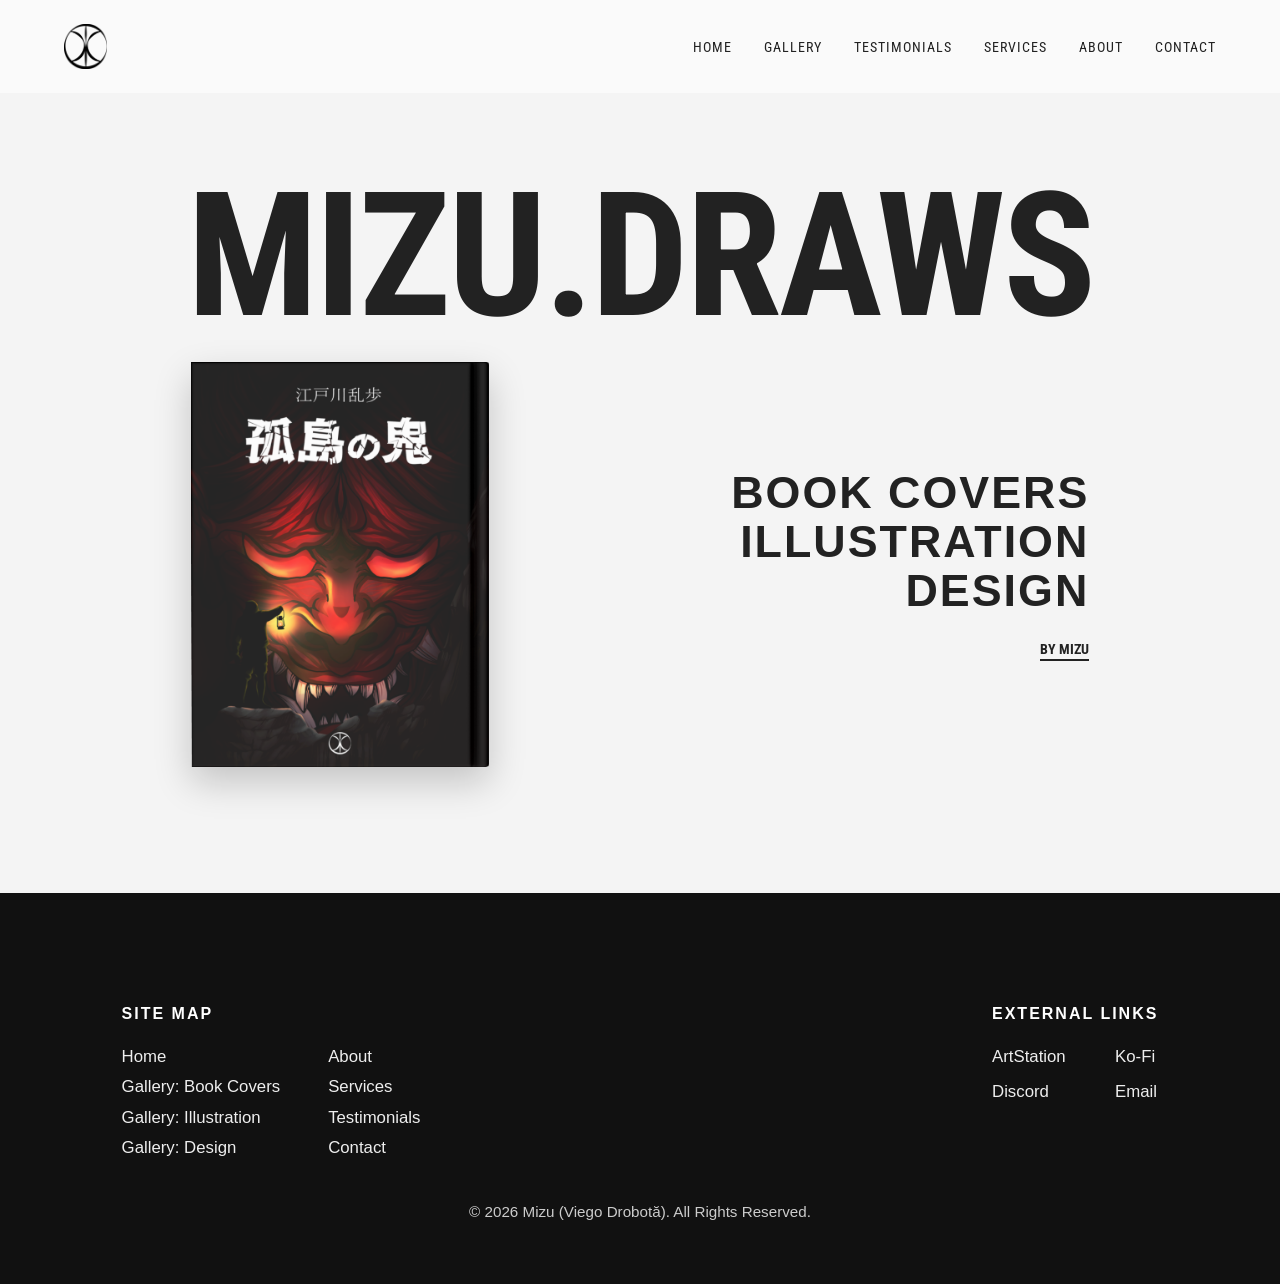
<file: index.html>
<!DOCTYPE html>
<html lang="en">
<head>
    <meta charset="UTF-8">
    <meta name="viewport" content="width=device-width, initial-scale=1.0">
    <title>My Portfolio | Home</title>
    <link rel="icon" type="image/png" href="images/favicon.png">
    
    <link rel="preload" href="https://fonts.googleapis.com/css2?family=Roboto+Condensed:wght@300;400;700&display=block" as="style">
    
    <link rel="preconnect" href="https://fonts.googleapis.com">
    <link rel="preconnect" href="https://fonts.gstatic.com" crossorigin>
    <link href="https://fonts.googleapis.com/css2?family=Roboto+Condensed:wght@300;400;700&display=block" rel="stylesheet">
    
    <link rel="stylesheet" href="style.css">
</head>
<body>
        <header>
        <div class="logo">
            <a href="index.html">
                <img src="images/logo.png" alt="Mizu Logo">
            </a>
        </div> 
        
        <div class="hamburger" id="hamburger">&#9776;</div>
        
        <nav>
            <ul id="nav-list">
                <li><a href="index.html">Home</a></li>
                
                <li class="dropdown desktop-only">
                    <a href="covers.html">Gallery</a>
                    <div class="dropdown-content">
                        <a href="covers.html">Book Covers</a>
                        <a href="illustration.html">Illustration</a>
                        <a href="design.html">Design</a>
                    </div>
                </li>

                <li class="mobile-only"><a href="covers.html">Gallery: Book Covers</a></li>
                <li class="mobile-only"><a href="illustration.html">Gallery: Illustration</a></li>
                <li class="mobile-only"><a href="design.html">Gallery: Design</a></li>
                
                <li><a href="testimonials.html">Testimonials</a></li>
                <li><a href="services.html">Services</a></li>
                <li><a href="about.html">About</a></li>
                <li><a href="contact.html">Contact</a></li>
            </ul>
        </nav>
    </header>

   <section class="editorial-hero">
        <h1 class="massive-title">MIZU.DRAWS</h1>
        
        <div class="hero-split">
            <div class="hero-image">
                <div class="book-container" id="book-toggle">
                    
                    <div class="book-inside">
                        <ul>
                            <li><a href="index.html">Home</a></li>
                            <li><a href="covers.html">Gallery</a></li>
                            <li><a href="testimonials.html">Testimonials</a></li>
                            <li><a href="services.html">Services</a></li>
                            <li><a href="about.html">About</a></li>
                            <li><a href="contact.html">Contact</a></li>
                        </ul>
                    </div>

                    <div class="book-cover">
                        <div class="cover-front">
                            <img src="images/home-cover.png" alt="Featured Book Cover Design">
                        </div>
                        
                        <div class="cover-back"></div>
                    </div>
                    
                </div>
            </div>
            
         <div class="hero-text">
                <h2>
                    <a href="covers.html" class="hero-cat-link">BOOK COVERS</a><br>
                    <a href="illustration.html" class="hero-cat-link">ILLUSTRATION</a><br>
                    <a href="design.html" class="hero-cat-link">DESIGN</a>
                </h2>
                
                <a href="about.html" class="hero-author-link">by MIZU</a>
            </div>
        </div>
    </section>

   <footer style="background-color: #111; color: #fff; font-family: 'Roboto Condensed', sans-serif;">
        
        <div class="footer-content" style="display: flex; justify-content: space-between; gap: 4rem; flex-wrap: wrap; padding: 3rem 5% 1rem; max-width: 1200px; margin: 0 auto; text-align: left;">
            
            <div class="footer-column">
                <h4 style="text-transform: uppercase; letter-spacing: 2px; margin-bottom: 1.2rem; font-weight: 700; color: #fff;">Site Map</h4>
                
                <ul style="list-style: none; padding: 0; margin: 0; line-height: 1.8; display: block; column-count: 2; column-gap: 3rem; font-weight: 400; font-size: 1.05rem;">
                    <li style="break-inside: avoid;"><a href="index.html" style="text-decoration: none; color: #eee; transition: color 0.3s;">Home</a></li>
                    
                    <li style="break-inside: avoid;"><a href="covers.html" style="text-decoration: none; color: #eee; transition: color 0.3s;">Gallery: Book Covers</a></li>
                    <li style="break-inside: avoid;"><a href="illustration.html" style="text-decoration: none; color: #eee; transition: color 0.3s;">Gallery: Illustration</a></li>
                    <li style="break-inside: avoid;"><a href="design.html" style="text-decoration: none; color: #eee; transition: color 0.3s;">Gallery: Design</a></li>
                    
                    <li style="break-inside: avoid;"><a href="about.html" style="text-decoration: none; color: #eee; transition: color 0.3s;">About</a></li>
                    <li style="break-inside: avoid;"><a href="services.html" style="text-decoration: none; color: #eee; transition: color 0.3s;">Services</a></li>
                    <li style="break-inside: avoid;"><a href="testimonials.html" style="text-decoration: none; color: #eee; transition: color 0.3s;">Testimonials</a></li>
                    <li style="break-inside: avoid;"><a href="contact.html" style="text-decoration: none; color: #eee; transition: color 0.3s;">Contact</a></li>
                </ul>
            </div>

            <div class="footer-column">
                <h4 style="text-transform: uppercase; letter-spacing: 2px; margin-bottom: 1.2rem; font-weight: 700; color: #fff;">External Links</h4>
                
                <ul style="list-style: none; padding: 0; margin: 0; line-height: 1.8; display: grid; grid-template-columns: auto auto; gap: 0.3rem 3rem; font-weight: 400; font-size: 1.05rem;">
                    <li><a href="https://www.artstation.com/mizudraws" target="_blank" rel="noopener noreferrer" style="text-decoration: none; color: #eee; transition: color 0.3s;">ArtStation</a></li>
                    <li><a href="https://ko-fi.com/mizudraws" target="_blank" rel="noopener noreferrer" style="text-decoration: none; color: #eee; transition: color 0.3s;">Ko-Fi</a></li>
                    <li><a href="https://discord.com/users/1069408001800278076" target="_blank" rel="noopener noreferrer" style="text-decoration: none; color: #eee; transition: color 0.3s;">Discord</a></li>
                    <li><a href="mailto:viegodrbt@gmail.com" style="text-decoration: none; color: #eee; transition: color 0.3s;">Email</a></li>
                </ul>
            </div>

        </div>

        <div class="footer-bottom" style="text-align: center; padding: 1.5rem 5% 2rem; font-size: 0.95rem; color: #ccc;">
            &copy; 2026 Mizu (Viego Drobotă). All Rights Reserved.
        </div>
    </footer>
<script>
        const book = document.getElementById('book-toggle');
        book.addEventListener('click', function() {
            // Toggles the "open" class on and off every time it is clicked
            book.classList.toggle('open');
        });
    </script>
    <script>
    // Mobile Hamburger Menu Logic
    const hamburger = document.getElementById('hamburger');
    const navList = document.getElementById('nav-list');
    
    if (hamburger && navList) {
        hamburger.addEventListener('click', () => {
            navList.classList.toggle('active');
        });
    }
</script>

</body>
</html>
</file>
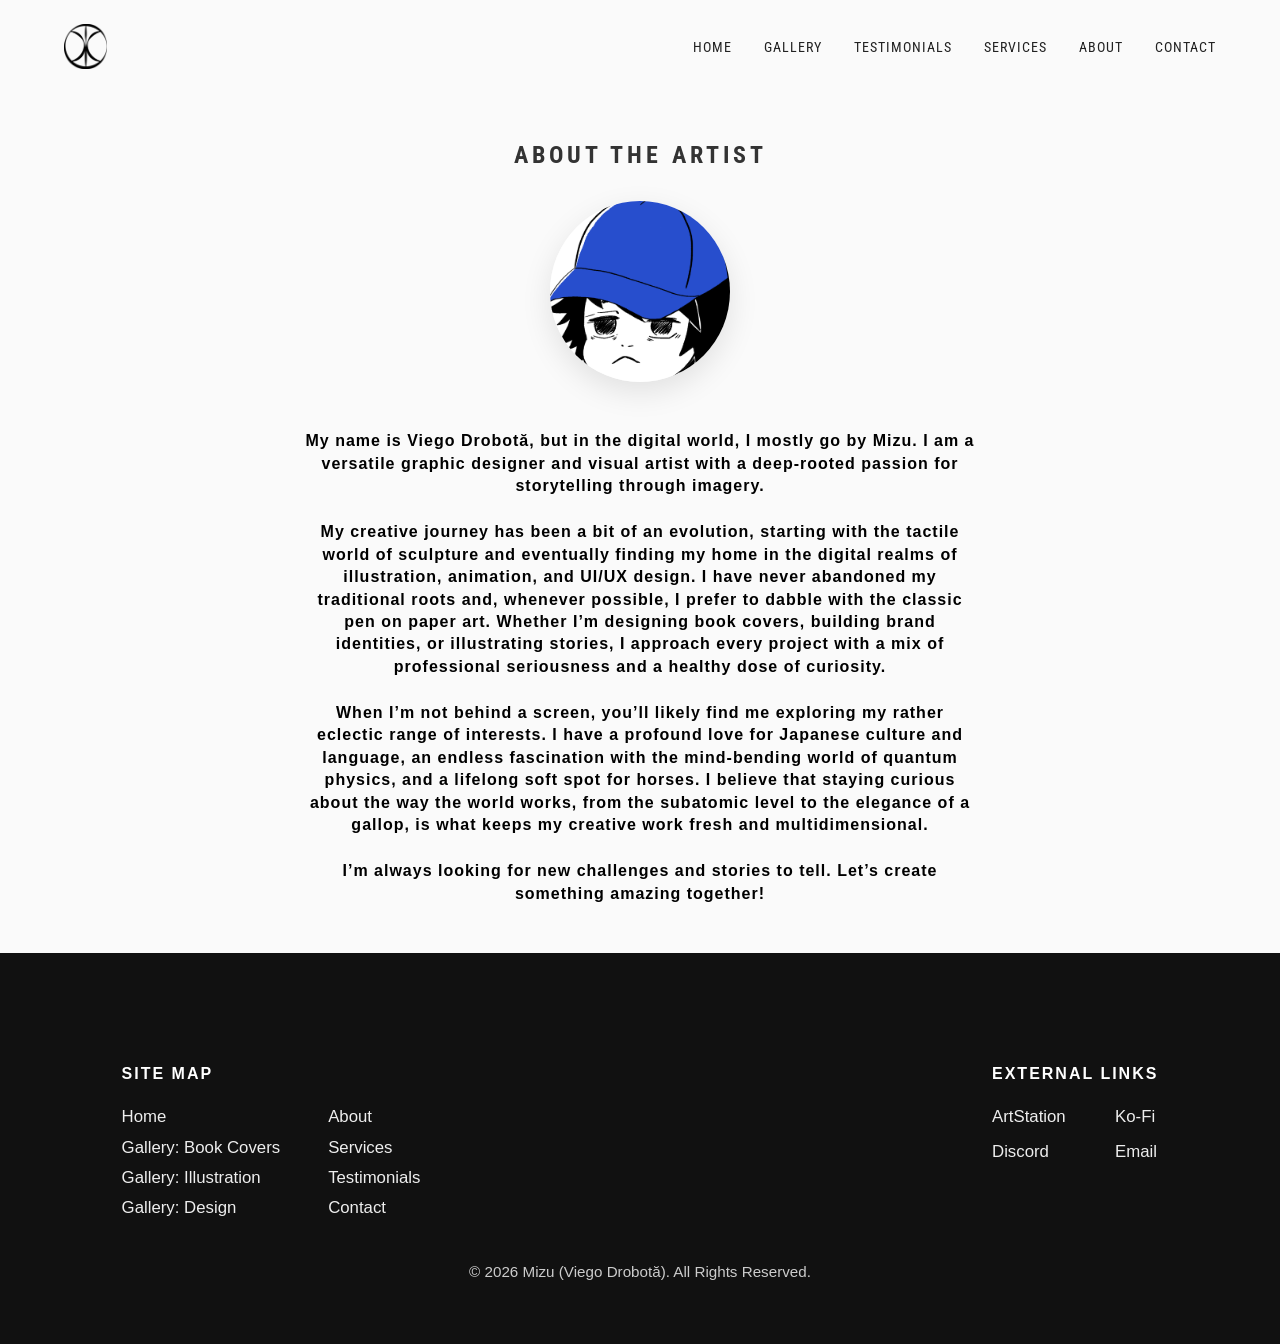
<file: about.html>
<!DOCTYPE html>
<html lang="en">
<head>
    <meta charset="UTF-8">
    <meta name="viewport" content="width=device-width, initial-scale=1.0">
    <title>My Portfolio | About</title>
    <link rel="icon" type="image/png" href="images/favicon.png">
    
    <link rel="preload" href="https://fonts.googleapis.com/css2?family=Roboto+Condensed:wght@300;400;700&display=block" as="style">
    
    <link rel="preconnect" href="https://fonts.googleapis.com">
    <link rel="preconnect" href="https://fonts.gstatic.com" crossorigin>
    <link href="https://fonts.googleapis.com/css2?family=Roboto+Condensed:wght@300;400;700&display=block" rel="stylesheet">
    
    <link rel="stylesheet" href="style.css">
</head>
<body>
    <header>
        <div class="logo">
            <a href="index.html">
                <img src="images/logo.png" alt="Mizu Logo">
            </a>
        </div> 
        
        <div class="hamburger" id="hamburger">&#9776;</div>
        
        <nav>
            <ul id="nav-list">
                <li><a href="index.html">Home</a></li>
                
                <li class="dropdown desktop-only">
                    <a href="covers.html">Gallery</a>
                    <div class="dropdown-content">
                        <a href="covers.html">Book Covers</a>
                        <a href="illustration.html">Illustration</a>
                        <a href="design.html">Design</a>
                    </div>
                </li>

                <li class="mobile-only"><a href="covers.html">Gallery: Book Covers</a></li>
                <li class="mobile-only"><a href="illustration.html">Gallery: Illustration</a></li>
                <li class="mobile-only"><a href="design.html">Gallery: Design</a></li>
                
                <li><a href="testimonials.html">Testimonials</a></li>
                <li><a href="services.html">Services</a></li>
                <li><a href="about.html">About</a></li>
                <li><a href="contact.html">Contact</a></li>
            </ul>
        </nav>
    </header>

<section class="page-content" style="max-width: 800px; margin: 0 auto; padding: 3rem 5%; text-align: center;">
        
        <h2 style="letter-spacing: 4px; margin-bottom: 2rem;">ABOUT THE ARTIST</h2>
        
        <img src="images/profile.png" alt="Viego Drobotă / Mizu" style="width: 180px; border-radius: 50%; margin-bottom: 3rem; box-shadow: 0 10px 30px rgba(0,0,0,0.1); display: block; margin-left: auto; margin-right: auto;">
        
        <div style="font-weight: 600; font-size: 1rem; line-height: 1.4; color: #000000; text-align: center; letter-spacing: 1px;">
            
            <p style="margin-bottom: 1.5rem;">
                My name is Viego Drobotă, but in the digital world, I mostly go by Mizu. I am a versatile graphic designer and visual artist with a deep-rooted passion for storytelling through imagery.
            </p>
            
            <p style="margin-bottom: 1.5rem;">
                My creative journey has been a bit of an evolution, starting with the tactile world of sculpture and eventually finding my home in the digital realms of illustration, animation, and UI/UX design. I have never abandoned my traditional roots and, whenever possible, I prefer to dabble with the classic pen on paper art. Whether I’m designing book covers, building brand identities, or illustrating stories, I approach every project with a mix of professional seriousness and a healthy dose of curiosity.
            </p>
            
            <p style="margin-bottom: 1.5rem;">
                When I’m not behind a screen, you’ll likely find me exploring my rather eclectic range of interests. I have a profound love for Japanese culture and language, an endless fascination with the mind-bending world of quantum physics, and a lifelong soft spot for horses. I believe that staying curious about the way the world works, from the subatomic level to the elegance of a gallop, is what keeps my creative work fresh and multidimensional.
            </p>
            
            <p style="margin-bottom: 0;">
                I’m always looking for new challenges and stories to tell. Let’s create something amazing together!
            </p>
            
        </div>
    </section>
    <footer style="background-color: #111; color: #fff; font-family: 'Roboto Condensed', sans-serif;">
        
        <div class="footer-content" style="display: flex; justify-content: space-between; gap: 4rem; flex-wrap: wrap; padding: 3rem 5% 1rem; max-width: 1200px; margin: 0 auto; text-align: left;">
            
            <div class="footer-column">
                <h4 style="text-transform: uppercase; letter-spacing: 2px; margin-bottom: 1.2rem; font-weight: 700; color: #fff;">Site Map</h4>
                
                <ul style="list-style: none; padding: 0; margin: 0; line-height: 1.8; display: block; column-count: 2; column-gap: 3rem; font-weight: 400; font-size: 1.05rem;">
                    <li style="break-inside: avoid;"><a href="index.html" style="text-decoration: none; color: #eee; transition: color 0.3s;">Home</a></li>
                    
                    <li style="break-inside: avoid;"><a href="covers.html" style="text-decoration: none; color: #eee; transition: color 0.3s;">Gallery: Book Covers</a></li>
                    <li style="break-inside: avoid;"><a href="illustration.html" style="text-decoration: none; color: #eee; transition: color 0.3s;">Gallery: Illustration</a></li>
                    <li style="break-inside: avoid;"><a href="design.html" style="text-decoration: none; color: #eee; transition: color 0.3s;">Gallery: Design</a></li>
                    
                    <li style="break-inside: avoid;"><a href="about.html" style="text-decoration: none; color: #eee; transition: color 0.3s;">About</a></li>
                    <li style="break-inside: avoid;"><a href="services.html" style="text-decoration: none; color: #eee; transition: color 0.3s;">Services</a></li>
                    <li style="break-inside: avoid;"><a href="testimonials.html" style="text-decoration: none; color: #eee; transition: color 0.3s;">Testimonials</a></li>
                    <li style="break-inside: avoid;"><a href="contact.html" style="text-decoration: none; color: #eee; transition: color 0.3s;">Contact</a></li>
                </ul>
            </div>

            <div class="footer-column">
                <h4 style="text-transform: uppercase; letter-spacing: 2px; margin-bottom: 1.2rem; font-weight: 700; color: #fff;">External Links</h4>
                
                <ul style="list-style: none; padding: 0; margin: 0; line-height: 1.8; display: grid; grid-template-columns: auto auto; gap: 0.3rem 3rem; font-weight: 400; font-size: 1.05rem;">
                    <li><a href="https://www.artstation.com/mizudraws" target="_blank" rel="noopener noreferrer" style="text-decoration: none; color: #eee; transition: color 0.3s;">ArtStation</a></li>
                    <li><a href="https://ko-fi.com/mizudraws" target="_blank" rel="noopener noreferrer" style="text-decoration: none; color: #eee; transition: color 0.3s;">Ko-Fi</a></li>
                    <li><a href="https://discord.com/users/1069408001800278076" target="_blank" rel="noopener noreferrer" style="text-decoration: none; color: #eee; transition: color 0.3s;">Discord</a></li>
                    <li><a href="mailto:viegodrbt@gmail.com" style="text-decoration: none; color: #eee; transition: color 0.3s;">Email</a></li>
                </ul>
            </div>

        </div>

        <div class="footer-bottom" style="text-align: center; padding: 1.5rem 5% 2rem; font-size: 0.95rem; color: #ccc;">
            &copy; 2026 Mizu (Viego Drobotă). All Rights Reserved.
        </div>
    </footer>
<script>
        const hamburger = document.getElementById('hamburger');
        const navList = document.getElementById('nav-list');
        if (hamburger && navList) {
            hamburger.addEventListener('click', () => {
                navList.classList.toggle('active');
            });
        }
    </script>
</body>
</html>
</file>
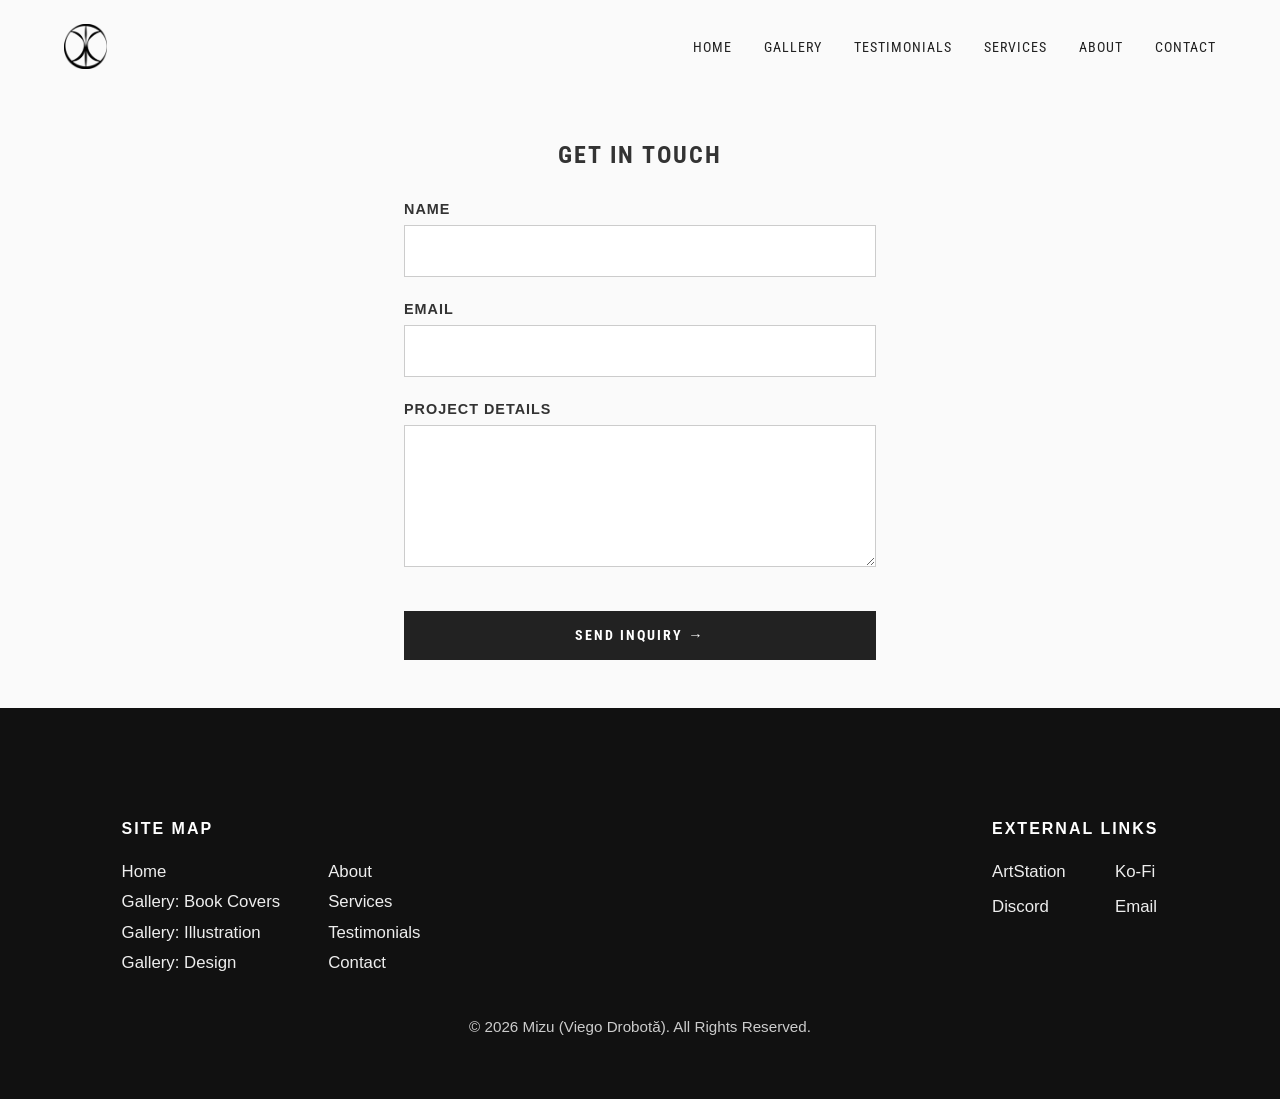
<file: contact.html>
<!DOCTYPE html>
<html lang="en">
<head>
    <meta charset="UTF-8">
    <meta name="viewport" content="width=device-width, initial-scale=1.0">
    <title>My Portfolio | Contact</title>
    <link rel="icon" type="image/png" href="images/favicon.png">
    
    <link rel="preload" href="https://fonts.googleapis.com/css2?family=Roboto+Condensed:wght@300;400;700&display=block" as="style">
    
    <link rel="preconnect" href="https://fonts.googleapis.com">
    <link rel="preconnect" href="https://fonts.gstatic.com" crossorigin>
    <link href="https://fonts.googleapis.com/css2?family=Roboto+Condensed:wght@300;400;700&display=block" rel="stylesheet">
    
    <link rel="stylesheet" href="style.css">
</head>
<body>
        <header>
        <div class="logo">
            <a href="index.html">
                <img src="images/logo.png" alt="Mizu Logo">
            </a>
        </div> 
        
        <div class="hamburger" id="hamburger">&#9776;</div>
        
        <nav>
            <ul id="nav-list">
                <li><a href="index.html">Home</a></li>
                
                <li class="dropdown desktop-only">
                    <a href="covers.html">Gallery</a>
                    <div class="dropdown-content">
                        <a href="covers.html">Book Covers</a>
                        <a href="illustration.html">Illustration</a>
                        <a href="design.html">Design</a>
                    </div>
                </li>

                <li class="mobile-only"><a href="covers.html">Gallery: Book Covers</a></li>
                <li class="mobile-only"><a href="illustration.html">Gallery: Illustration</a></li>
                <li class="mobile-only"><a href="design.html">Gallery: Design</a></li>
                
                <li><a href="testimonials.html">Testimonials</a></li>
                <li><a href="services.html">Services</a></li>
                <li><a href="about.html">About</a></li>
                <li><a href="contact.html">Contact</a></li>
            </ul>
        </nav>
    </header>

    <section class="page-content" style="max-width: 600px; margin: 0 auto; padding: 3rem 5%;">
        <h2 style="text-align: center; margin-bottom: 2rem; letter-spacing: 2px;">GET IN TOUCH</h2>
      <form action="https://formspree.io/f/xjgpnzwe" method="POST" style="display: flex; flex-direction: column; gap: 1.5rem;">
            
            <div>
                <label style="display: block; margin-bottom: 0.5rem; font-size: 0.9rem; text-transform: uppercase; letter-spacing: 1px; font-weight: 700;">Name</label>
                <input type="text" name="name" required style="width: 100%; padding: 1rem; border: 1px solid #ccc; font-family: inherit; font-weight: 700; font-size: 1rem; color: #111;">
            </div>
            
            <div>
                <label style="display: block; margin-bottom: 0.5rem; font-size: 0.9rem; text-transform: uppercase; letter-spacing: 1px; font-weight: 700;">Email</label>
                <input type="email" name="email" required style="width: 100%; padding: 1rem; border: 1px solid #ccc; font-family: inherit; font-weight: 700; font-size: 1rem; color: #111;">
            </div>
            
            <div>
                <label style="display: block; margin-bottom: 0.5rem; font-size: 0.9rem; text-transform: uppercase; letter-spacing: 1px; font-weight: 700;">Project Details</label>
                <textarea name="message" rows="6" required style="width: 100%; padding: 1rem; border: 1px solid #ccc; font-family: inherit; font-weight: 700; font-size: 1rem; color: #111; resize: vertical;"></textarea>
            </div>
            
            <button type="submit" class="btn" style="border: none; cursor: pointer; padding: 1rem; margin-top: 1rem;">Send Inquiry &rarr;</button>
        </form>
    </section>

    <footer style="background-color: #111; color: #fff; font-family: 'Roboto Condensed', sans-serif;">
        
        <div class="footer-content" style="display: flex; justify-content: space-between; gap: 4rem; flex-wrap: wrap; padding: 3rem 5% 1rem; max-width: 1200px; margin: 0 auto; text-align: left;">
            
            <div class="footer-column">
                <h4 style="text-transform: uppercase; letter-spacing: 2px; margin-bottom: 1.2rem; font-weight: 700; color: #fff;">Site Map</h4>
                
                <ul style="list-style: none; padding: 0; margin: 0; line-height: 1.8; display: block; column-count: 2; column-gap: 3rem; font-weight: 400; font-size: 1.05rem;">
                    <li style="break-inside: avoid;"><a href="index.html" style="text-decoration: none; color: #eee; transition: color 0.3s;">Home</a></li>
                    
                    <li style="break-inside: avoid;"><a href="covers.html" style="text-decoration: none; color: #eee; transition: color 0.3s;">Gallery: Book Covers</a></li>
                    <li style="break-inside: avoid;"><a href="illustration.html" style="text-decoration: none; color: #eee; transition: color 0.3s;">Gallery: Illustration</a></li>
                    <li style="break-inside: avoid;"><a href="design.html" style="text-decoration: none; color: #eee; transition: color 0.3s;">Gallery: Design</a></li>
                    
                    <li style="break-inside: avoid;"><a href="about.html" style="text-decoration: none; color: #eee; transition: color 0.3s;">About</a></li>
                    <li style="break-inside: avoid;"><a href="services.html" style="text-decoration: none; color: #eee; transition: color 0.3s;">Services</a></li>
                    <li style="break-inside: avoid;"><a href="testimonials.html" style="text-decoration: none; color: #eee; transition: color 0.3s;">Testimonials</a></li>
                    <li style="break-inside: avoid;"><a href="contact.html" style="text-decoration: none; color: #eee; transition: color 0.3s;">Contact</a></li>
                </ul>
            </div>

            <div class="footer-column">
                <h4 style="text-transform: uppercase; letter-spacing: 2px; margin-bottom: 1.2rem; font-weight: 700; color: #fff;">External Links</h4>
                
                <ul style="list-style: none; padding: 0; margin: 0; line-height: 1.8; display: grid; grid-template-columns: auto auto; gap: 0.3rem 3rem; font-weight: 400; font-size: 1.05rem;">
                    <li><a href="https://www.artstation.com/mizudraws" target="_blank" rel="noopener noreferrer" style="text-decoration: none; color: #eee; transition: color 0.3s;">ArtStation</a></li>
                    <li><a href="https://ko-fi.com/mizudraws" target="_blank" rel="noopener noreferrer" style="text-decoration: none; color: #eee; transition: color 0.3s;">Ko-Fi</a></li>
                    <li><a href="https://discord.com/users/1069408001800278076" target="_blank" rel="noopener noreferrer" style="text-decoration: none; color: #eee; transition: color 0.3s;">Discord</a></li>
                    <li><a href="mailto:viegodrbt@gmail.com" style="text-decoration: none; color: #eee; transition: color 0.3s;">Email</a></li>
                </ul>
            </div>

        </div>

        <div class="footer-bottom" style="text-align: center; padding: 1.5rem 5% 2rem; font-size: 0.95rem; color: #ccc;">
            &copy; 2026 Mizu (Viego Drobotă). All Rights Reserved.
        </div>
    </footer>
<script>
        const hamburger = document.getElementById('hamburger');
        const navList = document.getElementById('nav-list');
        if (hamburger && navList) {
            hamburger.addEventListener('click', () => {
                navList.classList.toggle('active');
            });
        }
    </script>
</body>
</html>
</file>
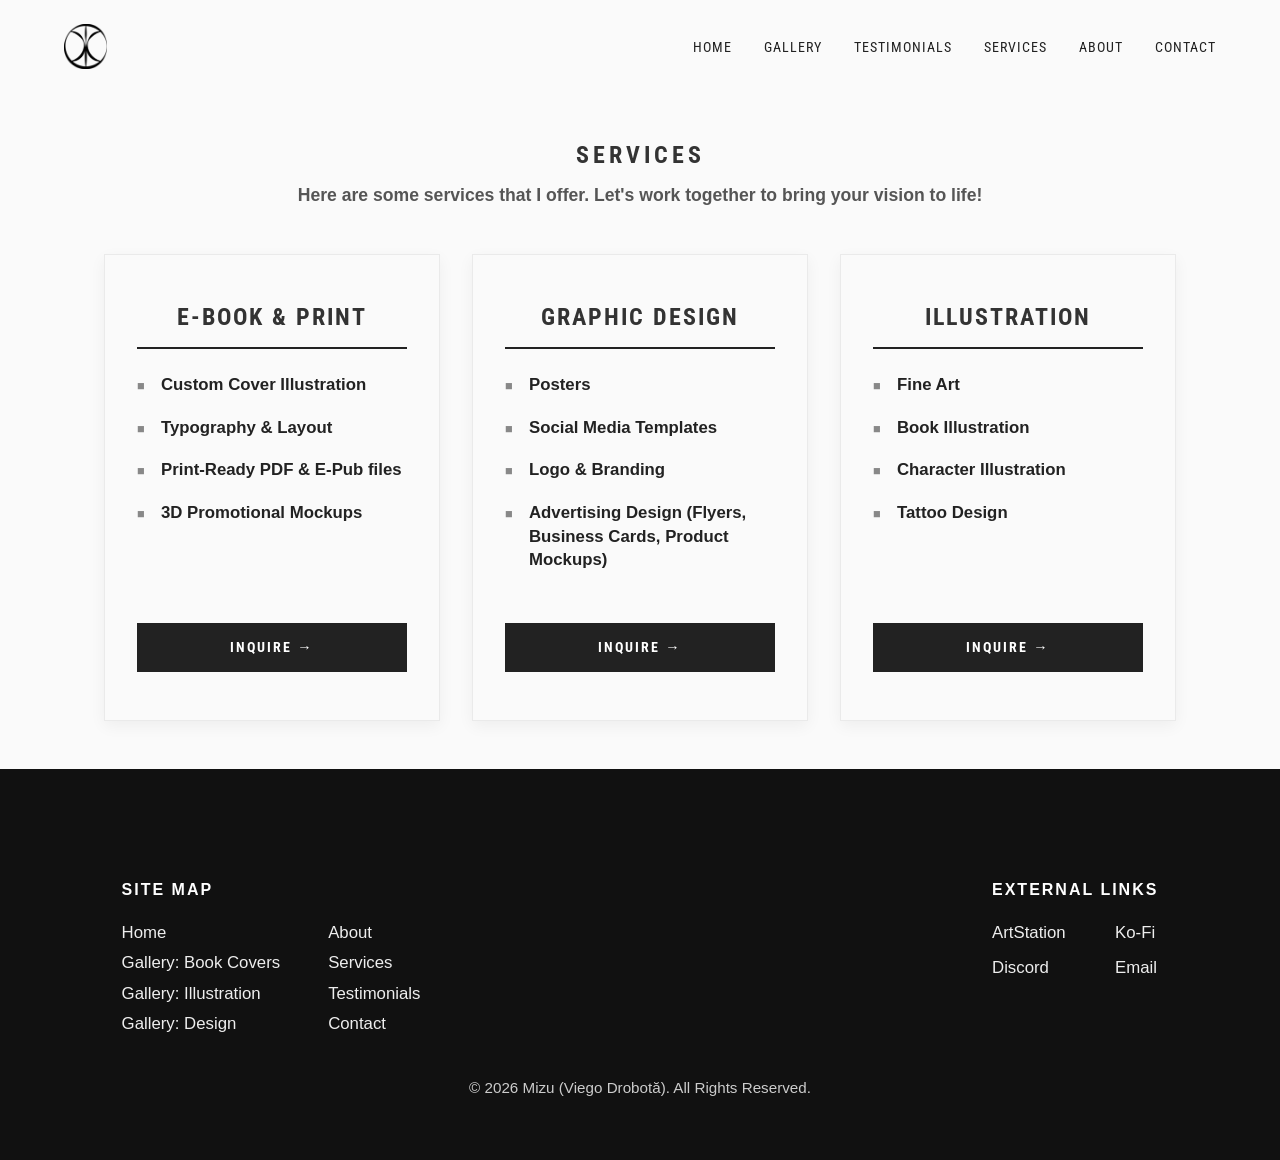
<file: services.html>
<!DOCTYPE html>
<html lang="en">
<head>
    <meta charset="UTF-8">
    <meta name="viewport" content="width=device-width, initial-scale=1.0">
    <title>My Portfolio | Services</title>
    <link rel="icon" type="image/png" href="images/favicon.png">
    
    <link rel="preload" href="https://fonts.googleapis.com/css2?family=Roboto+Condensed:wght@300;400;700&display=block" as="style">
    
    <link rel="preconnect" href="https://fonts.googleapis.com">
    <link rel="preconnect" href="https://fonts.gstatic.com" crossorigin>
    <link href="https://fonts.googleapis.com/css2?family=Roboto+Condensed:wght@300;400;700&display=block" rel="stylesheet">
    
    <link rel="stylesheet" href="style.css">
</head>
<body>
         <header>
        <div class="logo">
            <a href="index.html">
                <img src="images/logo.png" alt="Mizu Logo">
            </a>
        </div> 
        
        <div class="hamburger" id="hamburger">&#9776;</div>
        
        <nav>
            <ul id="nav-list">
                <li><a href="index.html">Home</a></li>
                
                <li class="dropdown desktop-only">
                    <a href="covers.html">Gallery</a>
                    <div class="dropdown-content">
                        <a href="covers.html">Book Covers</a>
                        <a href="illustration.html">Illustration</a>
                        <a href="design.html">Design</a>
                    </div>
                </li>

                <li class="mobile-only"><a href="covers.html">Gallery: Book Covers</a></li>
                <li class="mobile-only"><a href="illustration.html">Gallery: Illustration</a></li>
                <li class="mobile-only"><a href="design.html">Gallery: Design</a></li>
                
                <li><a href="testimonials.html">Testimonials</a></li>
                <li><a href="services.html">Services</a></li>
                <li><a href="about.html">About</a></li>
                <li><a href="contact.html">Contact</a></li>
            </ul>
        </nav>
    </header>

  <section class="page-content" style="max-width: 1200px; margin: 0 auto; padding: 3rem 5%; text-align: center;">
        
        <h2 style="letter-spacing: 4px; margin-bottom: 1rem; font-weight: 700;">SERVICES</h2>
        <p style="margin-bottom: 3rem; font-size: 1.1rem; color: #555; font-weight: 700;">Here are some services that I offer. Let's work together to bring your vision to life!</p>
        
        <div class="services-grid">
            
            <div class="service-card">
                <h3>E-BOOK & PRINT</h3>
                <ul>
                    <li>Custom Cover Illustration</li>
                    <li>Typography & Layout</li>
                    <li>Print-Ready PDF & E-Pub files</li>
                    <li>3D Promotional Mockups</li>
                </ul>
                <a href="contact.html" class="btn">Inquire &rarr;</a>
            </div>

            <div class="service-card">
                <h3>GRAPHIC DESIGN</h3>
                <ul>
                    <li>Posters</li>
                    <li>Social Media Templates</li>
                    <li>Logo & Branding</li>
                    <li>Advertising Design (Flyers, Business Cards, Product Mockups)</li>
                </ul>
                <a href="contact.html" class="btn">Inquire &rarr;</a>
            </div>

            <div class="service-card">
                <h3>ILLUSTRATION</h3>
                <ul>
                    <li>Fine Art</li>
                    <li>Book Illustration</li>
                    <li>Character Illustration</li>
                    <li>Tattoo Design</li>
                </ul>
                <a href="contact.html" class="btn">Inquire &rarr;</a>
            </div>

        </div>
    </section>

    <footer style="background-color: #111; color: #fff; font-family: 'Roboto Condensed', sans-serif;">
        
        <div class="footer-content" style="display: flex; justify-content: space-between; gap: 4rem; flex-wrap: wrap; padding: 3rem 5% 1rem; max-width: 1200px; margin: 0 auto; text-align: left;">
            
            <div class="footer-column">
                <h4 style="text-transform: uppercase; letter-spacing: 2px; margin-bottom: 1.2rem; font-weight: 700; color: #fff;">Site Map</h4>
                
                <ul style="list-style: none; padding: 0; margin: 0; line-height: 1.8; display: block; column-count: 2; column-gap: 3rem; font-weight: 400; font-size: 1.05rem;">
                    <li style="break-inside: avoid;"><a href="index.html" style="text-decoration: none; color: #eee; transition: color 0.3s;">Home</a></li>
                    
                    <li style="break-inside: avoid;"><a href="covers.html" style="text-decoration: none; color: #eee; transition: color 0.3s;">Gallery: Book Covers</a></li>
                    <li style="break-inside: avoid;"><a href="illustration.html" style="text-decoration: none; color: #eee; transition: color 0.3s;">Gallery: Illustration</a></li>
                    <li style="break-inside: avoid;"><a href="design.html" style="text-decoration: none; color: #eee; transition: color 0.3s;">Gallery: Design</a></li>
                    
                    <li style="break-inside: avoid;"><a href="about.html" style="text-decoration: none; color: #eee; transition: color 0.3s;">About</a></li>
                    <li style="break-inside: avoid;"><a href="services.html" style="text-decoration: none; color: #eee; transition: color 0.3s;">Services</a></li>
                    <li style="break-inside: avoid;"><a href="testimonials.html" style="text-decoration: none; color: #eee; transition: color 0.3s;">Testimonials</a></li>
                    <li style="break-inside: avoid;"><a href="contact.html" style="text-decoration: none; color: #eee; transition: color 0.3s;">Contact</a></li>
                </ul>
            </div>

            <div class="footer-column">
                <h4 style="text-transform: uppercase; letter-spacing: 2px; margin-bottom: 1.2rem; font-weight: 700; color: #fff;">External Links</h4>
                
                <ul style="list-style: none; padding: 0; margin: 0; line-height: 1.8; display: grid; grid-template-columns: auto auto; gap: 0.3rem 3rem; font-weight: 400; font-size: 1.05rem;">
                    <li><a href="https://www.artstation.com/mizudraws" target="_blank" rel="noopener noreferrer" style="text-decoration: none; color: #eee; transition: color 0.3s;">ArtStation</a></li>
                    <li><a href="https://ko-fi.com/mizudraws" target="_blank" rel="noopener noreferrer" style="text-decoration: none; color: #eee; transition: color 0.3s;">Ko-Fi</a></li>
                    <li><a href="https://discord.com/users/1069408001800278076" target="_blank" rel="noopener noreferrer" style="text-decoration: none; color: #eee; transition: color 0.3s;">Discord</a></li>
                    <li><a href="mailto:viegodrbt@gmail.com" style="text-decoration: none; color: #eee; transition: color 0.3s;">Email</a></li>
                </ul>
            </div>

        </div>

        <div class="footer-bottom" style="text-align: center; padding: 1.5rem 5% 2rem; font-size: 0.95rem; color: #ccc;">
            &copy; 2026 Mizu (Viego Drobotă). All Rights Reserved.
        </div>
    </footer>
<script>
        const hamburger = document.getElementById('hamburger');
        const navList = document.getElementById('nav-list');
        if (hamburger && navList) {
            hamburger.addEventListener('click', () => {
                navList.classList.toggle('active');
            });
        }
    </script>
</body>
</html>
</file>
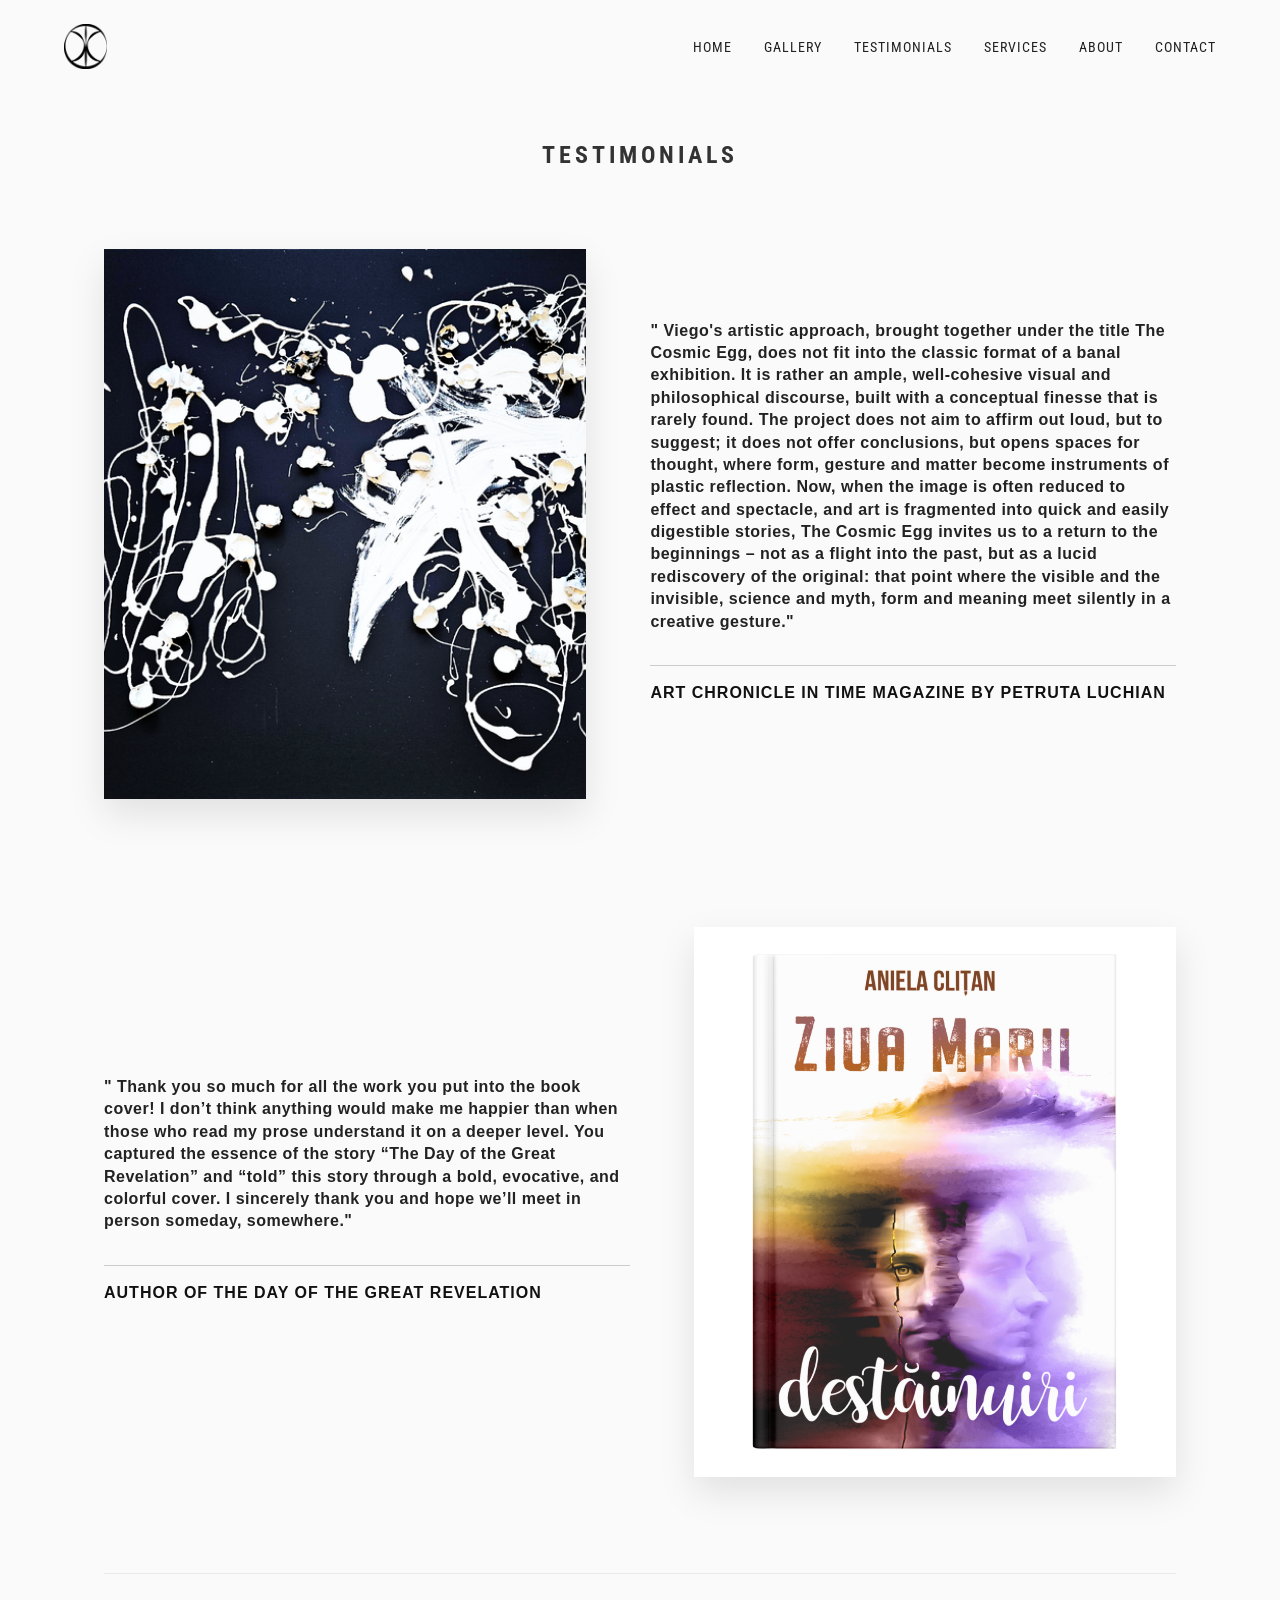
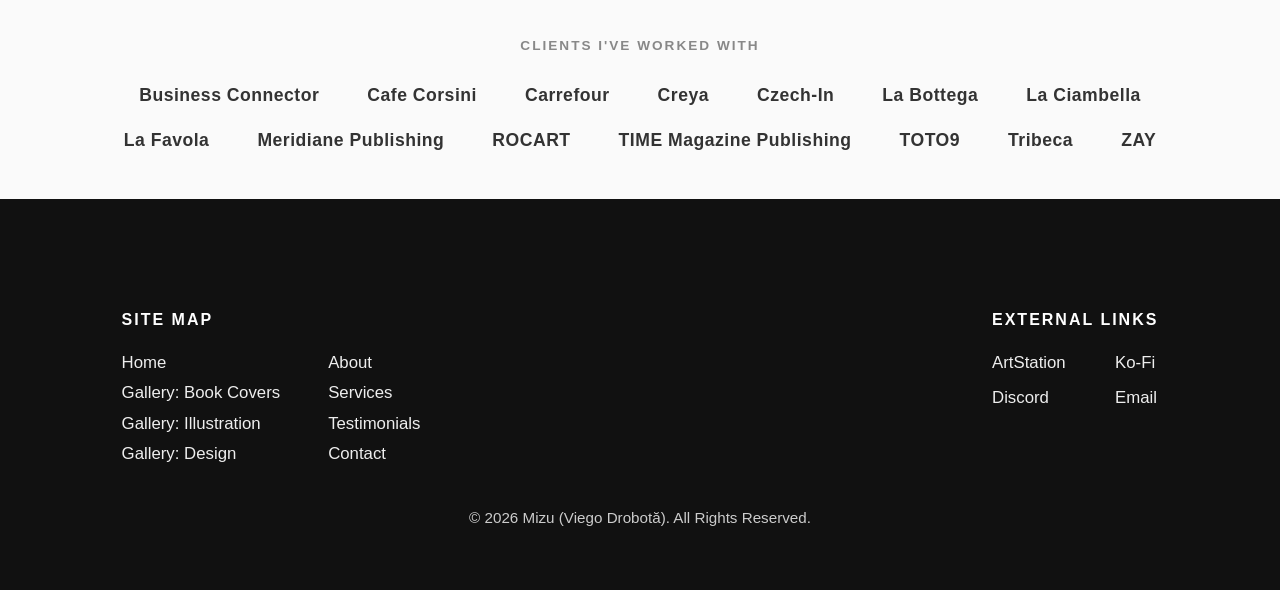
<file: testimonials.html>
<!DOCTYPE html>
<html lang="en">
<head>
    <meta charset="UTF-8">
    <meta name="viewport" content="width=device-width, initial-scale=1.0">
    <title>My Portfolio | Testimonials</title>
    <link rel="icon" type="image/png" href="images/favicon.png">
    
    <link rel="preload" href="https://fonts.googleapis.com/css2?family=Roboto+Condensed:wght@300;400;700&display=block" as="style">
    
    <link rel="preconnect" href="https://fonts.googleapis.com">
    <link rel="preconnect" href="https://fonts.gstatic.com" crossorigin>
    <link href="https://fonts.googleapis.com/css2?family=Roboto+Condensed:wght@300;400;700&display=block" rel="stylesheet">
    
    <link rel="stylesheet" href="style.css">
</head>
<body>
         <header>
        <div class="logo">
            <a href="index.html">
                <img src="images/logo.png" alt="Mizu Logo">
            </a>
        </div> 
        
        <div class="hamburger" id="hamburger">&#9776;</div>
        
        <nav>
            <ul id="nav-list">
                <li><a href="index.html">Home</a></li>
                
                <li class="dropdown desktop-only">
                    <a href="covers.html">Gallery</a>
                    <div class="dropdown-content">
                        <a href="covers.html">Book Covers</a>
                        <a href="illustration.html">Illustration</a>
                        <a href="design.html">Design</a>
                    </div>
                </li>

                <li class="mobile-only"><a href="covers.html">Gallery: Book Covers</a></li>
                <li class="mobile-only"><a href="illustration.html">Gallery: Illustration</a></li>
                <li class="mobile-only"><a href="design.html">Gallery: Design</a></li>
                
                <li><a href="testimonials.html">Testimonials</a></li>
                <li><a href="services.html">Services</a></li>
                <li><a href="about.html">About</a></li>
                <li><a href="contact.html">Contact</a></li>
            </ul>
        </nav>
    </header>

    <section class="page-content" style="max-width: 1200px; margin: 0 auto; padding: 3rem 5%; text-align: center;">
        
        <h2 style="letter-spacing: 4px; margin-bottom: 5rem; font-weight: 700;">TESTIMONIALS</h2>
        
        <div class="testimonials-wrapper">
            
            <div class="testimonial-row">
                <div class="test-img">
                    <img src="images/testimonials1.png" alt="The Cosmic Egg Exhibition">
                </div>
                <div class="test-text">
                    <p>" Viego's artistic approach, brought together under the title The Cosmic Egg, does not fit into the classic format of a banal exhibition. It is rather an ample, well-cohesive visual and philosophical discourse, built with a conceptual finesse that is rarely found. The project does not aim to affirm out loud, but to suggest; it does not offer conclusions, but opens spaces for thought, where form, gesture and matter become instruments of plastic reflection. Now, when the image is often reduced to effect and spectacle, and art is fragmented into quick and easily digestible stories, The Cosmic Egg invites us to a return to the beginnings – not as a flight into the past, but as a lucid rediscovery of the original: that point where the visible and the invisible, science and myth, form and meaning meet silently in a creative gesture."</p>
                    <p class="test-author"> Art Chronicle in TIME Magazine by Petruta Luchian</p>
                </div>
            </div>

            <div class="testimonial-row reverse">
                <div class="test-img">
                    <img src="images/testimonials2.png" alt="The Day of the Great Revelation Book Cover">
                </div>
                <div class="test-text">
                    <p>" Thank you so much for all the work you put into the book cover! I don’t think anything would make me happier than when those who read my prose understand it on a deeper level. You captured the essence of the story “The Day of the Great Revelation” and “told” this story through a bold, evocative, and colorful cover. I sincerely thank you and hope we’ll meet in person someday, somewhere."</p>
                    <p class="test-author"> Author of The Day of the Great Revelation</p>
                </div>
            </div>
            
        </div>
        <div class="client-list-section">
            <h4>Clients I've worked with</h4>
            <ul class="client-list">
                <li>Business Connector</li>
                <li>Cafe Corsini</li>
                <li>Carrefour</li>
                <li>Creya</li>
                <li>Czech-In</li>
                <li>La Bottega</li>
                <li>La Ciambella</li>
                <li>La Favola</li>
                <li>Meridiane Publishing</li>
                <li>ROCART</li>
                <li>TIME Magazine Publishing</li>
                <li>TOTO9</li>
                <li>Tribeca</li>
                <li>ZAY</li>
            </ul>
        </div>
    </section>

    <footer style="background-color: #111; color: #fff; font-family: 'Roboto Condensed', sans-serif;">
        
        <div class="footer-content" style="display: flex; justify-content: space-between; gap: 4rem; flex-wrap: wrap; padding: 3rem 5% 1rem; max-width: 1200px; margin: 0 auto; text-align: left;">
            
            <div class="footer-column">
                <h4 style="text-transform: uppercase; letter-spacing: 2px; margin-bottom: 1.2rem; font-weight: 700; color: #fff;">Site Map</h4>
                
                <ul style="list-style: none; padding: 0; margin: 0; line-height: 1.8; display: block; column-count: 2; column-gap: 3rem; font-weight: 400; font-size: 1.05rem;">
                    <li style="break-inside: avoid;"><a href="index.html" style="text-decoration: none; color: #eee; transition: color 0.3s;">Home</a></li>
                    
                    <li style="break-inside: avoid;"><a href="covers.html" style="text-decoration: none; color: #eee; transition: color 0.3s;">Gallery: Book Covers</a></li>
                    <li style="break-inside: avoid;"><a href="illustration.html" style="text-decoration: none; color: #eee; transition: color 0.3s;">Gallery: Illustration</a></li>
                    <li style="break-inside: avoid;"><a href="design.html" style="text-decoration: none; color: #eee; transition: color 0.3s;">Gallery: Design</a></li>
                    
                    <li style="break-inside: avoid;"><a href="about.html" style="text-decoration: none; color: #eee; transition: color 0.3s;">About</a></li>
                    <li style="break-inside: avoid;"><a href="services.html" style="text-decoration: none; color: #eee; transition: color 0.3s;">Services</a></li>
                    <li style="break-inside: avoid;"><a href="testimonials.html" style="text-decoration: none; color: #eee; transition: color 0.3s;">Testimonials</a></li>
                    <li style="break-inside: avoid;"><a href="contact.html" style="text-decoration: none; color: #eee; transition: color 0.3s;">Contact</a></li>
                </ul>
            </div>

            <div class="footer-column">
                <h4 style="text-transform: uppercase; letter-spacing: 2px; margin-bottom: 1.2rem; font-weight: 700; color: #fff;">External Links</h4>
                
                <ul style="list-style: none; padding: 0; margin: 0; line-height: 1.8; display: grid; grid-template-columns: auto auto; gap: 0.3rem 3rem; font-weight: 400; font-size: 1.05rem;">
                    <li><a href="https://www.artstation.com/mizudraws" target="_blank" rel="noopener noreferrer" style="text-decoration: none; color: #eee; transition: color 0.3s;">ArtStation</a></li>
                    <li><a href="https://ko-fi.com/mizudraws" target="_blank" rel="noopener noreferrer" style="text-decoration: none; color: #eee; transition: color 0.3s;">Ko-Fi</a></li>
                    <li><a href="https://discord.com/users/1069408001800278076" target="_blank" rel="noopener noreferrer" style="text-decoration: none; color: #eee; transition: color 0.3s;">Discord</a></li>
                    <li><a href="mailto:viegodrbt@gmail.com" style="text-decoration: none; color: #eee; transition: color 0.3s;">Email</a></li>
                </ul>
            </div>

        </div>

        <div class="footer-bottom" style="text-align: center; padding: 1.5rem 5% 2rem; font-size: 0.95rem; color: #ccc;">
            &copy; 2026 Mizu (Viego Drobotă). All Rights Reserved.
        </div>
    </footer>
<script>
        const hamburger = document.getElementById('hamburger');
        const navList = document.getElementById('nav-list');
        if (hamburger && navList) {
            hamburger.addEventListener('click', () => {
                navList.classList.toggle('active');
            });
        }
    </script>
</body>
</html>
</file>
<file: style.css>
/* Reset & Typography */
* {
    margin: 0;
    padding: 0;
    box-sizing: border-box;
    font-family: 'Helvetica Neue', Arial, sans-serif;
}

body {
    /* Base Styles */
    margin: 0;
    padding: 0;
    font-family: 'Roboto Condensed', sans-serif;
    background-color: #fafafa;
    color: #333;
    
    /* Layout Fixes (Prevents spasms and zooming) */
    overflow-x: hidden; 
    overflow-y: scroll; 
    
    /* The Fade-in Trigger */
    animation: fadeIn 0.4s ease-in; 
}

/* The Fade-In Animation Keyframes */
@keyframes fadeIn {
    0% { opacity: 0; }
    100% { opacity: 1; }
}

/* ========================================= */
/* MASTER HEADER & NAVIGATION                */
/* ========================================= */

header {
    display: flex;
    justify-content: space-between;
    align-items: center;
    padding: 1.5rem 5%;
    background: #fafafa;
    position: sticky;
    top: 0;
    z-index: 1000;
    width: 100%;
    box-sizing: border-box; /* Keeps the padding inside the 100% width */
}

.logo img {
    max-height: 45px; 
    width: auto;
    display: block;
}

nav ul {
    display: flex;
    align-items: center;
    list-style: none;
    margin: 0;
    padding: 0;
}

/* Replaces 'gap' with bulletproof margins */
nav ul > li {
    margin-left: 2rem; 
}

/* Removes the margin from the very first item so it aligns perfectly */
nav ul > li:first-child {
    margin-left: 0;
}

nav a {
    font-family: 'Roboto Condensed', sans-serif;
    text-transform: uppercase;
    font-weight: 400;
    text-decoration: none;
    color: #222;
    font-size: 0.9rem;
    letter-spacing: 1px;
    white-space: nowrap; /* THE FIX: Forces links to never squish or stack */
    transition: color 0.3s;
}

nav a:hover {
    color: #888;
}

/* Hero Section */
.editorial-hero {
    padding: 1rem 5% 3rem 5%;
    /* Forces the section to be exactly the height of the screen, minus ~100px for your header */
    height: calc(100vh - 100px); 
    display: flex;
    flex-direction: column;
    justify-content: center; /* Centers the whole block vertically on the screen */
    background-color: #f4f4f4; 
}

/* The Massive 'MIZUDRAWS' Text */
.massive-title {
    font-size: 13.5vw; /* Slightly smaller to prevent any horizontal scrollbars */
    font-weight: 700;
    line-height: 0.8;
    margin-bottom: 4vh; /* Uses screen height for bottom margin so it scales! */
    letter-spacing: -3px;
    color: #222;
    text-transform: uppercase;
    text-align: center;
}

/* The Split Layout Container */
.hero-split {
    display: flex;
    gap: 4rem; 
    align-items: center; 
    
    /* NEW RULES TO ALIGN WITH THE TITLE */
    width: 78%; /* Constrains the width to match the text */
    margin: 0 auto; /* Centers this box perfectly under the title */
}

/* Left Side: 3D Stage */
.hero-image {
    flex: 1; 
    display: flex;
    justify-content: flex-start; 
    perspective: 1200px; 
}

/* The Book Wrapper */
.book-container {
    position: relative;
    cursor: pointer;
    display: inline-block;
    transform-style: preserve-3d;
}

/* The Physical Cover Wrapper */
.book-cover {
    position: relative;
    z-index: 2;
    transform-origin: right center; /* Hinge on the right */
    transition: transform 0.8s cubic-bezier(0.4, 0, 0.2, 1); 
    transform-style: preserve-3d; /* CRITICAL: Tells the browser this is a 3D object with layers */
}

/* Shared settings for both the front and back faces */
.cover-front, 
.cover-back {
    backface-visibility: hidden; /* Hides the back of the layer when it flips past 90 degrees */
    -webkit-backface-visibility: hidden; /* Ensures it works on Apple Safari */
}

/* Front Face: The Image Layer */
.cover-front {
    position: relative;
}

.cover-front img {
    width: auto; 
    max-width: 100%; 
    max-height: 45vh; 
    display: block;
    box-shadow: 0 15px 35px rgba(0,0,0,0.2); 
}

/* Back Face: The Inside Cover */
.cover-back {
    position: absolute;
    top: 0;
    left: 0;
    width: 100%;
    height: 100%;
    background-color: #111; /* Sleek black/dark grey */
    transform: rotateY(180deg); /* Pre-flips this layer so it faces backward toward the menu */
    box-shadow: inset 10px 0 20px rgba(0,0,0,0.5); /* Optional: Adds a subtle shadow near the spine to look like real binding */
}

/* The Image Sizing (This is what broke!) */
.book-cover img {
    width: auto; 
    max-width: 100%; 
    max-height: 45vh; /* Keeps it perfectly sized to the screen */
    display: block;
    box-shadow: 0 15px 35px rgba(0,0,0,0.2); 
}

/* The Inside Menu */
.book-inside {
    position: absolute;
    top: 0;
    left: 0;
    width: 100%;
    height: 100%;
    background-color: #fafafa;
    border: 1px solid #ddd;
    box-shadow: inset -5px 0 10px rgba(0,0,0,0.05); 
    z-index: 1;
    display: flex;
    align-items: center;
    justify-content: center;
    box-sizing: border-box;
    padding: 1rem;
}

.book-inside ul {
    list-style: none;
    padding: 0;
}

.book-inside a {
    font-family: 'Roboto Condensed', sans-serif;
    text-transform: uppercase;
    text-decoration: none;
    color: #222;
    font-size: 0.9rem;
    font-weight: 700;
    letter-spacing: 1px;
    display: block;
    margin-bottom: 1rem;
    transition: color 0.3s;
    text-align: center;
}

.book-inside a:hover {
    color: #888;
}

/* The Trigger Class (Swings open to the right) */
.book-container.open .book-cover {
    transform: rotateY(135deg); /* Positive degree swings it right */
}

/* Right Side: Text */
.hero-text {
    flex: 1; 
    text-align: right; 
}

.hero-text h2 {
    font-size: 3.5vw; 
    font-weight: 700; 
    line-height: 1.1;
    margin-bottom: 1.5rem;
    letter-spacing: 2px; 
    color: #222;
}

/* The 'by MIZU' Link (Leave this exactly as you have it) */
.hero-author-link {
    display: inline-block;
    font-family: 'Roboto Condensed', sans-serif;
    font-size: 0.85rem;
    font-weight: 700;
    text-transform: uppercase;
    color: #222;
    text-decoration: none;
    border-bottom: 2px solid #222; 
    padding-bottom: 2px;
    transition: color 0.3s, border-color 0.3s;
}

.hero-author-link:hover {
    color: #888;
    border-bottom-color: #888;
}

/* Mobile Responsiveness (Stacks them on small screens) */
@media (max-width: 768px) {
    .hero-split {
        flex-direction: column;
        align-items: center;
        gap: 2rem;
    }
    
    .massive-title {
        font-size: 18vw;
        letter-spacing: -1px;
    }
    
    .hero-text {
        text-align: center; /* Centers text on cell phones */
    }
    
    .hero-text h2 {
        font-size: 2.5rem;
    }
}

.btn {
    display: inline-block;
    padding: 1rem 2rem;
    background: #222;
    color: #fff;
    text-decoration: none;
    
    /* Font Updates Here */
    font-family: 'Roboto Condensed', sans-serif;
    font-weight: 700; /* Makes it bold */
    text-transform: uppercase;
    font-size: 0.9rem;
    letter-spacing: 2px; /* Spaces the letters out slightly */
    
    transition: background 0.3s;
}

.btn:hover {
    background: #555;
}

/* ========================================= */
/* SERVICES SECTION                          */
/* ========================================= */

.services-grid {
    display: flex;
    gap: 2rem; /* Adds nice spacing between the cards */
    justify-content: center;
    align-items: stretch; /* Forces all three cards to be the exact same height */
    margin-top: 2rem;
}

.service-card {
    flex: 1; /* This is the magic rule that makes all three sections equal in width */
    background: #fafafa;
    border: 1px solid #eaeaea;
    padding: 3rem 2rem;
    display: flex;
    flex-direction: column;
    text-align: left;
    box-shadow: 0 5px 15px rgba(0,0,0,0.05);
    transition: transform 0.3s;
}

/* A sleek hover effect so the cards lift slightly when hovered */
.service-card:hover {
    transform: translateY(-5px); 
}

.service-card h3 {
    font-size: 1.5rem;
    font-weight: 700;
    letter-spacing: 2px;
    margin-bottom: 1.5rem;
    text-transform: uppercase;
    text-align: center;
    border-bottom: 2px solid #222;
    padding-bottom: 1rem;
}

.service-card ul {
    list-style: none; /* Removes the default ugly bullet points */
    padding: 0;
    margin: 0 0 2rem 0;
    flex-grow: 1; /* This pushes the Inquire button perfectly to the bottom, even if one list is longer than another! */
}

.service-card li {
    margin-bottom: 1.2rem;
    font-weight: 700; /* BOLDER for maximum readability */
    font-size: 1.05rem;
    color: #222;
    position: relative;
    padding-left: 1.5rem;
    line-height: 1.4;
}

/* Custom sleek bullet points */
.service-card li::before {
    content: "■";
    position: absolute;
    left: 0;
    color: #888;
    font-size: 0.8rem;
    top: 4px;
}

.service-card .btn {
    text-align: center;
    margin-top: auto; 
    width: 100%;
    box-sizing: border-box;
}

/* Mobile Responsiveness: Stacks them vertically on small phone screens */
@media (max-width: 768px) {
    .services-grid {
        flex-direction: column;
    }
}

/* Gallery & Testimonials Grid */
.gallery {
    padding: 0 5% 5rem 5%;
}

.gallery-grid {
    display: grid;
    grid-template-columns: repeat(auto-fit, minmax(300px, 1fr));
    gap: 2rem;
    align-items: center;
    margin-bottom: 3rem;
}

.gallery-grid img {
    width: 100%;
    height: auto;
    display: block;
    box-shadow: 0 4px 15px rgba(0,0,0,0.1);
    transition: transform 0.3s ease;
}

.gallery-grid img:hover {
    transform: translateY(-5px);
}

/* ========================================= */
/* TESTIMONIALS EDITORIAL LAYOUT             */
/* ========================================= */

.testimonials-wrapper {
    display: flex;
    flex-direction: column;
    gap: 8rem; /* Massive spacing between the two reviews so they breathe */
    margin-top: 2rem;
    margin-bottom: 4rem;
}

/* The standard row (Image Left, Text Right) */
.testimonial-row {
    display: flex;
    align-items: center; /* Vertically centers the text alongside the image */
    gap: 4rem; /* Spacing between the image and the text */
    text-align: left;
}

/* The magic class that flips the second row (Text Left, Image Right) */
.testimonial-row.reverse {
    flex-direction: row-reverse;
}

/* STRICT IMAGE CONSTRAINTS */
.test-img {
    flex: 1; 
    max-width: 45%; /* Ensures the image never takes up more than half the screen */
}

.test-img img {
    width: 100%;
    height: 550px; /* THE LOCK: Forces every single image to be exactly 550px tall */
    object-fit: cover; /* THE MAGIC: Crops the image beautifully inside the box so it never squishes */
    display: block;
    box-shadow: 0 15px 35px rgba(0,0,0,0.1); /* Adds a soft gallery shadow */
}

/* HIGH VISIBILITY TEXT */
.test-text {
    flex: 1; 
}

.test-text p {
    font-weight: 600; /* Bolder than your ultra-thin body text */
    font-size: 1rem; /* Larger, much easier to read */
    line-height: 1.4; /* Tall spacing between lines */
    color: #222;
    letter-spacing: 0.5px;
    margin-bottom: 1.5rem;
}

/* Author Signature Styling */
.test-text .test-author {
    font-weight: 700; /* Maximum bold */
    text-transform: uppercase;
    font-size: 1rem;
    letter-spacing: 1px;
    color: #111;
    margin-top: 2rem;
    border-top: 1px solid #ccc; /* A sleek line separating the quote from the name */
    padding-top: 1rem;
}

/* Mobile Responsiveness: Stacks everything vertically on small screens */
@media (max-width: 768px) {
    .testimonial-row, 
    .testimonial-row.reverse {
        flex-direction: column;
        gap: 2rem;
    }
    .test-img {
        max-width: 100%;
    }
    .test-img img {
        height: 400px; /* Slightly shorter box on mobile */
    }
}

.center-btn {
    text-align: center;
}

/* Footer */
footer {
    background: #111;
    color: #fff;
    padding: 4rem 5% 2rem 5%;
    font-family: 'Roboto Condensed', sans-serif; /* Forces the font everywhere in the footer */
}

.footer-layout {
    display: flex;
    justify-content: space-around;
    margin-bottom: 3rem;
}

.footer-layout h3 {
    font-size: 0.85rem;
    letter-spacing: 2px;
    margin-bottom: 1.5rem;
    color: #888;
    font-weight: 700;
}
.footer-layout a {
    display: block;
    color: #ddd;
    text-decoration: none;
    margin-bottom: 0.8rem;
    letter-spacing: 2px;
    font-size: 0.9rem;
    font-weight: 700; /* Keeps links thin and clean */
     /* Optional: makes the footer links all-caps */
}

.footer-layout a:hover {
    color: #fff;
}

.copyright {
    text-align: center;
    color: #666;
    font-size: 0.8rem;
    font-weight: 700;
    letter-spacing: 1px;
    border-top: 1px solid #333;
    padding-top: 2rem;
}

/* Mobile Responsiveness */
@media (max-width: 768px) {
    header {
        flex-direction: column;
        gap: 1.5rem;
    }
    
    .hero h1 {
        font-size: 2rem;
    }
    
    .footer-layout {
        flex-direction: column;
        gap: 2rem;
        text-align: center;
    }
}/* Multi-page content wrapper */
.page-content {
    min-height: 60vh; /* Pushes the footer down on short pages */
    padding-bottom: 5rem;
}
/* Existing Logo Text Rules (Leave these alone in case an image breaks) */
.logo {
    font-size: 1.2rem;
    font-weight: 700;
    letter-spacing: 2px;
    text-transform: uppercase;
}

/* NEW: Add these rules for your image logo */
.logo img {
    max-height: 45px; /* Adjust this number to make your logo bigger or smaller */
    width: auto;      /* Keeps the logo proportions correct */
    display: block;
}

/* Apply the bolder version of Roboto Condensed to headings */
h1, h2, h3, .logo {
    font-family: 'Roboto Condensed', sans-serif;
    font-weight: 700; /* Uses the bold version for impact */
    text-transform: uppercase;
}
/* ========================================= */
/* HERO TEXT LINKS                           */
/* ========================================= */
.hero-cat-link {
    color: #222;
    text-decoration: none;
    transition: color 0.3s;
}

.hero-cat-link:hover {
    color: #888; /* Changes to gray on hover */
}

/* ========================================= */
/* DROPDOWN MENU                             */
/* ========================================= */

/* 1. Make the parent list item a positioning anchor */
.dropdown {
    position: relative;
    display: inline-block;
}

/* 2. Style the hidden dropdown box */
.dropdown-content {
    display: none; /* Hides it by default */
    position: absolute;
    background-color: #fafafa;
    min-width: 160px;
    box-shadow: 0px 8px 16px 0px rgba(0,0,0,0.1);
    z-index: 1000;
    top: 100%; /* Pushes it directly underneath the word 'Gallery' */
    left: 0;
    border-radius: 4px;
    padding: 0.5rem 0;
}

/* 3. Style the links inside the dropdown */
.dropdown-content a {
    color: #222;
    padding: 12px 16px;
    text-decoration: none;
    display: block;
    font-size: 0.85rem;
    font-family: 'Roboto Condensed', sans-serif;
    text-transform: uppercase;
    font-weight: 400;
    transition: background-color 0.3s;
}

/* 4. Hover effect for the dropdown links */
.dropdown-content a:hover {
    background-color: #eaeaea;
    color: #222;
}

/* 5. The magic: Show the dropdown content when hovering over the parent li */
.dropdown:hover .dropdown-content {
    display: block;
}
/* ========================================= */
/* CLIENT ROSTER (Testimonials Bottom)       */
/* ========================================= */

.client-list-section {
    margin-top: 6rem;
    padding-top: 4rem;
    border-top: 1px solid #eaeaea; /* A subtle divider line */
    text-align: center;
}

.client-list-section h4 {
    font-size: 0.85rem;
    text-transform: uppercase;
    letter-spacing: 2px;
    color: #888; /* A muted grey so it sits quietly in the background */
    margin-bottom: 2rem;
    font-weight: 700;
}

.client-list {
    display: flex;
    flex-wrap: wrap; /* Allows the list to naturally drop to a new line when it runs out of room */
    justify-content: center;
    align-items: center;
    gap: 1.5rem 3rem; /* 1.5rem vertical gap, 3rem horizontal gap between names */
    list-style: none;
    margin: 0;
    padding: 0;
}

.client-list li {
    font-size: 1.1rem;
    font-weight: 700;
    color: #333;
    letter-spacing: 0.5px;
}

/* Mobile Responsiveness: Shrinks the gaps on smaller phone screens */
@media (max-width: 768px) {
    .client-list {
        gap: 1rem 1.5rem; 
    }
    .client-list li {
        font-size: 1rem;
    }
}
/* ========================================= */
/* GALLERY GRID & LIGHTBOX                   */
/* ========================================= */

.gallery-grid {
    display: grid;
    grid-template-columns: repeat(3, 1fr); /* 3 equal columns */
    gap: 2rem; /* Spacing between images */
    max-width: 1200px;
    margin: 0 auto 5rem auto;
    padding: 0 5%;
}

.gallery-item {
    width: 100%;
    aspect-ratio: 3 / 4; /* Locks every box to standard book cover/portrait proportions */
    overflow: hidden;
    position: relative;
    background-color: #eee; /* Placeholder color while images load */
}

/* Image Locking and Protection */
.gallery-item img {
    width: 100%;
    height: 100%;
    object-fit: cover; /* THE MAGIC: Crops images perfectly to fit the box without squishing */
    transition: transform 0.4s ease;
    cursor: pointer;
}

.protected-img {
    -webkit-user-drag: none; /* Stops users from clicking and dragging the image to their desktop */
    user-select: none; /* Stops highlight selection */
}

/* Subtle zoom effect when hovering over the grid */
.gallery-item:hover img {
    transform: scale(1.05); 
}

/* --- LIGHTBOX OVERLAY --- */
.lightbox {
    display: none; /* Invisible by default */
    position: fixed;
    z-index: 9999; /* Stays on top of everything, including the header */
    left: 0;
    top: 0;
    width: 100%;
    height: 100%;
    background-color: rgba(10, 10, 10, 0.95); /* Deep dark cinematic background */
    align-items: center;
    justify-content: center;
    opacity: 0;
    transition: opacity 0.3s ease;
}

.lightbox.active {
    display: flex;
    opacity: 1;
}

.lightbox-content {
    max-width: 90vw;
    max-height: 90vh;
    box-shadow: 0 0 30px rgba(0,0,0,0.8);
    object-fit: contain; /* Ensures the whole high-res image fits on the screen */
}

.lightbox-close {
    position: absolute;
    top: 20px;
    right: 40px;
    color: #fff;
    font-size: 45px;
    font-weight: 300;
    cursor: pointer;
    transition: color 0.3s;
}

.lightbox-close:hover {
    color: #888;
}

/* --- MOBILE RESPONSIVENESS --- */
@media (max-width: 768px) {
   .gallery-grid {
    display: grid;
    grid-template-columns: repeat(3, 1fr); 
    gap: 2rem; 
    max-width: 1200px;
    /* Changed the bottom margin from 5rem to 2rem so it sits closer to the text */
    margin: 0 auto 2rem auto; 
    padding: 0 5%;
}
    
    .gallery-item img {
        cursor: default; /* Removes the pointer finger on mobile */
    }
    
    .gallery-item:hover img {
        transform: none; /* Disables the hover zoom on touch screens */
    }
}
/* ========================================= */
/* ARTSTATION LINK                           */
/* ========================================= */

.artstation-link {
    text-align: center;
    /* Adds the larger space BELOW the text now, pushing the footer away */
    margin-top: 1rem;
    margin-bottom: 5rem; 
    font-size: 1.1rem;
    font-weight: 600;
    color: #555;
    letter-spacing: 0.5px;
}

.artstation-link a {
    color: #222;
    font-weight: 700;
    text-decoration: none;
    border-bottom: 2px solid #222;
    padding-bottom: 2px;
    transition: all 0.3s ease;
}

.artstation-link a:hover {
    color: #888;
    border-bottom-color: #888;
}
/* Keeps the hamburger totally invisible on desktop screens */
.hamburger {
    display: none;
}
/* Keeps the flat gallery links hidden on desktop */
.mobile-only {
    display: none;
}
/* ========================================= */
/* MOBILE RESPONSIVENESS (Phones & Tablets)  */
/* ========================================= */

/* Triggers on all tablets and large phones, both portrait and landscape */
@media (max-width: 1024px) {
    
    /* 1. Center the Logo & Show Hamburger */
    header {
        flex-direction: column;
        justify-content: center;
        position: relative;
        padding-bottom: 1.5rem;
    }
    
    .logo { margin: 0 auto; }
    
    .hamburger {
        display: block;
        position: absolute;
        right: 5%;
        top: 1.5rem; 
        font-size: 2rem;
        cursor: pointer;
        color: #222;
        z-index: 1001;
    }

    /* 2. The Burger Menu Dropdown */
    nav ul {
        display: none; /* Hides the standard horizontal row */
        flex-direction: column;
        width: 100%;
        position: absolute;
        top: 100%;
        left: 0;
        background-color: #fafafa;
        box-shadow: 0 10px 15px rgba(0,0,0,0.05);
        padding: 1rem 0;
        z-index: 1000;
    }
    
    /* The class activated by our script */
    nav ul.active {
        display: flex; 
    }
    
    nav ul > li {
        margin: 1rem 0 !important;
        text-align: center;
    }

    /* 3. Disable 3D Book Gimmick */
    /* (If your book uses a different class name than .book, update it here!) */
    .book, .book-container, .scene {
        transform: none !important;
        pointer-events: none !important;
        transition: none !important;
    }

    /* 4. Text Fitting */
    p, h1, h2, h3, h4 {
        word-wrap: break-word;
        overflow-wrap: break-word;
        max-width: 100%;
    }

    /* 5. Footer Fix (Forces 1 neat column) */
    .footer-content {
        flex-direction: column;
        align-items: center;
        text-align: center;
        gap: 3rem;
    }
    
    .footer-column ul {
        grid-template-columns: 1fr !important; /* Stops the grid from breaking and looking infinite */
        justify-items: center;
    }
    /* ========================================= */
    /* NEW MOBILE FIXES                          */
    /* ========================================= */

    /* 1. Fix the "S" Mystery (Shrinks the massive MIZU.DRAWS title) */
    /* 1. Fix the "S" Mystery & Clear the Header */
    h1 {
        font-size: 2.5rem !important; 
        line-height: 1.2 !important;
        letter-spacing: 2px !important;
        text-align: center !important;
        width: 100%;
        margin-top: 4rem !important; /* THE FIX: A massive top margin to push it out from under the sticky header */
    }

    /* 2. Save "BY MIZU" (Pushes the black footer down) */
    footer {
        margin-top: 5rem !important; 
    }

    /* 3. Perfect Footer Centering (Kills the desktop grid math) */
    /* 3. Perfect Footer Centering (Forces a single vertical column) */
    .footer-column {
        width: 100%;
        text-align: center;
    }
    
    .footer-column h4 {
        text-align: center !important;
    }
    
    .footer-column ul {
        display: flex !important; 
        flex-direction: column !important; /* THE FIX: Added !important here to crush the inline HTML */
        align-items: center !important;
        gap: 1rem !important; 
    }
    /* ========================================= */
    /* GALLERY MOBILE FIX                        */
    /* ========================================= */

    /* 4. Force Gallery to Stack 1-by-1 */
    .gallery-grid {
        grid-template-columns: 1fr !important; /* Forces the 3 columns to collapse into 1 */
        gap: 2rem !important;
        padding: 0 5% !important;
    }

    /* Disable the hover zoom effect on touch screens */
    .gallery-item:hover img {
        transform: none !important; 
    }
    /* ========================================= */
    /* MOBILE MENU TOGGLE                        */
    /* ========================================= */

    /* 1. Hide the glitchy dropdown on touch screens */
    .desktop-only {
        display: none !important;
    }

    /* 2. Turn on the separated flat links */
    .mobile-only {
        display: block !important;
    }
}
</file>
